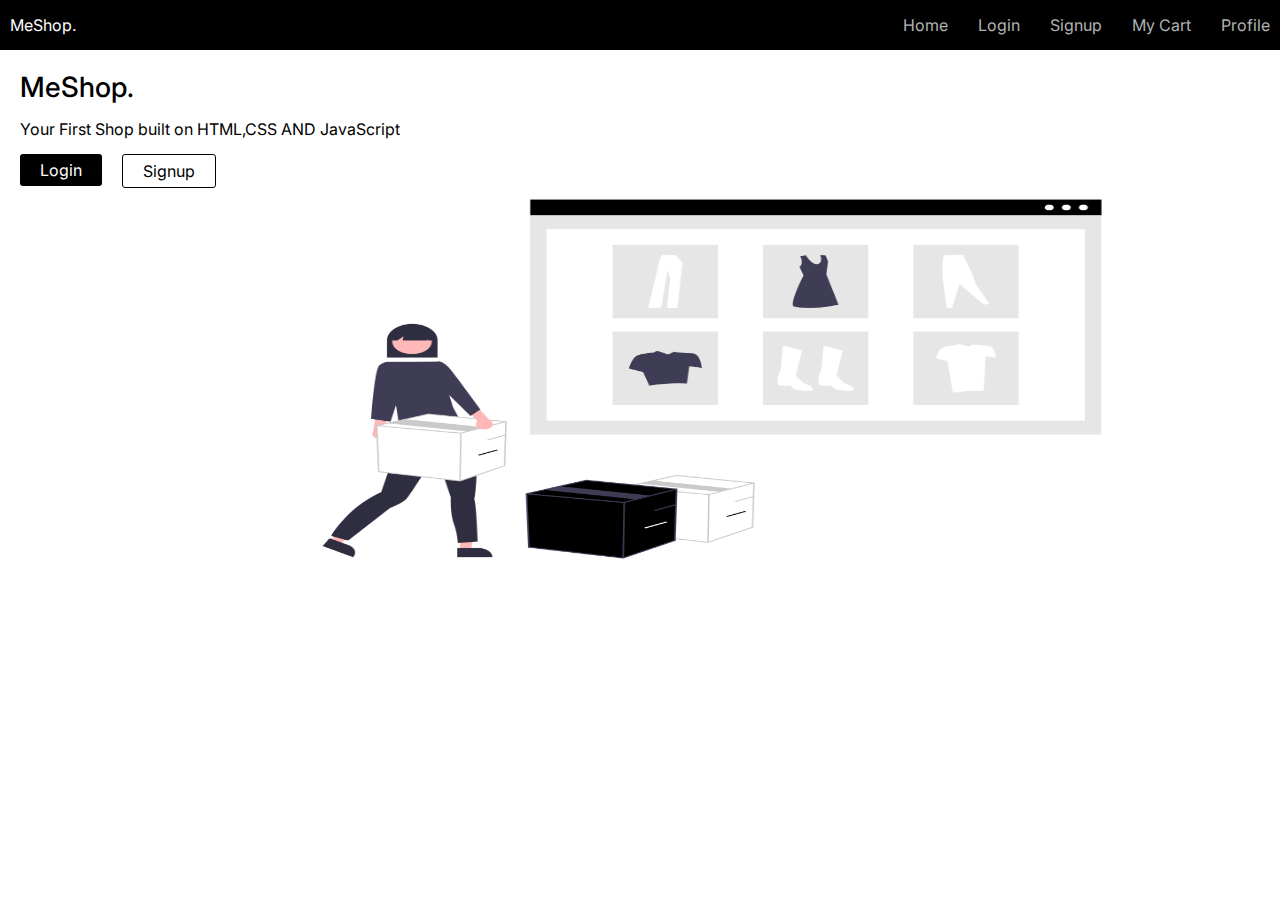
<file: index.html>
<!DOCTYPE html>
<html lang="en">
<head>
    <meta charset="UTF-8">
    <meta http-equiv="X-UA-Compatible" content="IE=edge">
    <meta name="viewport" content="width=device-width, initial-scale=1.0">
    <link rel="stylesheet" href="./index.css">
    <title>shopping_cart</title>
</head>
<body>
    <nav>
        <div class="brand">
            <a href="/">MeShop.</a>
        </div>
        <div class="nav-links">
            <a href="#">Home</a>
            <a href="./loginpage/login.html">Login</a>
            <a href="./singup/signup.html">Signup</a>
            <a href="#" id="mycart">My Cart</a>
            <a  id="myprofile" href="#">Profile</a>
        </div>
    </nav>
    <div class="meshop">
        <p>MeShop.</p>
        <p>Your First Shop built on HTML,CSS AND JavaScript</p>
        <div class="meshop-login">
            <div class="btns">
                <button id="login">Login</button>
                <button id="signup">Signup</button>
            </div>
            <img src="./landingPagePic.png" alt="">
        </div>
    </div>
    <script src="./index.js"></script>
</body>
</html>
</file>
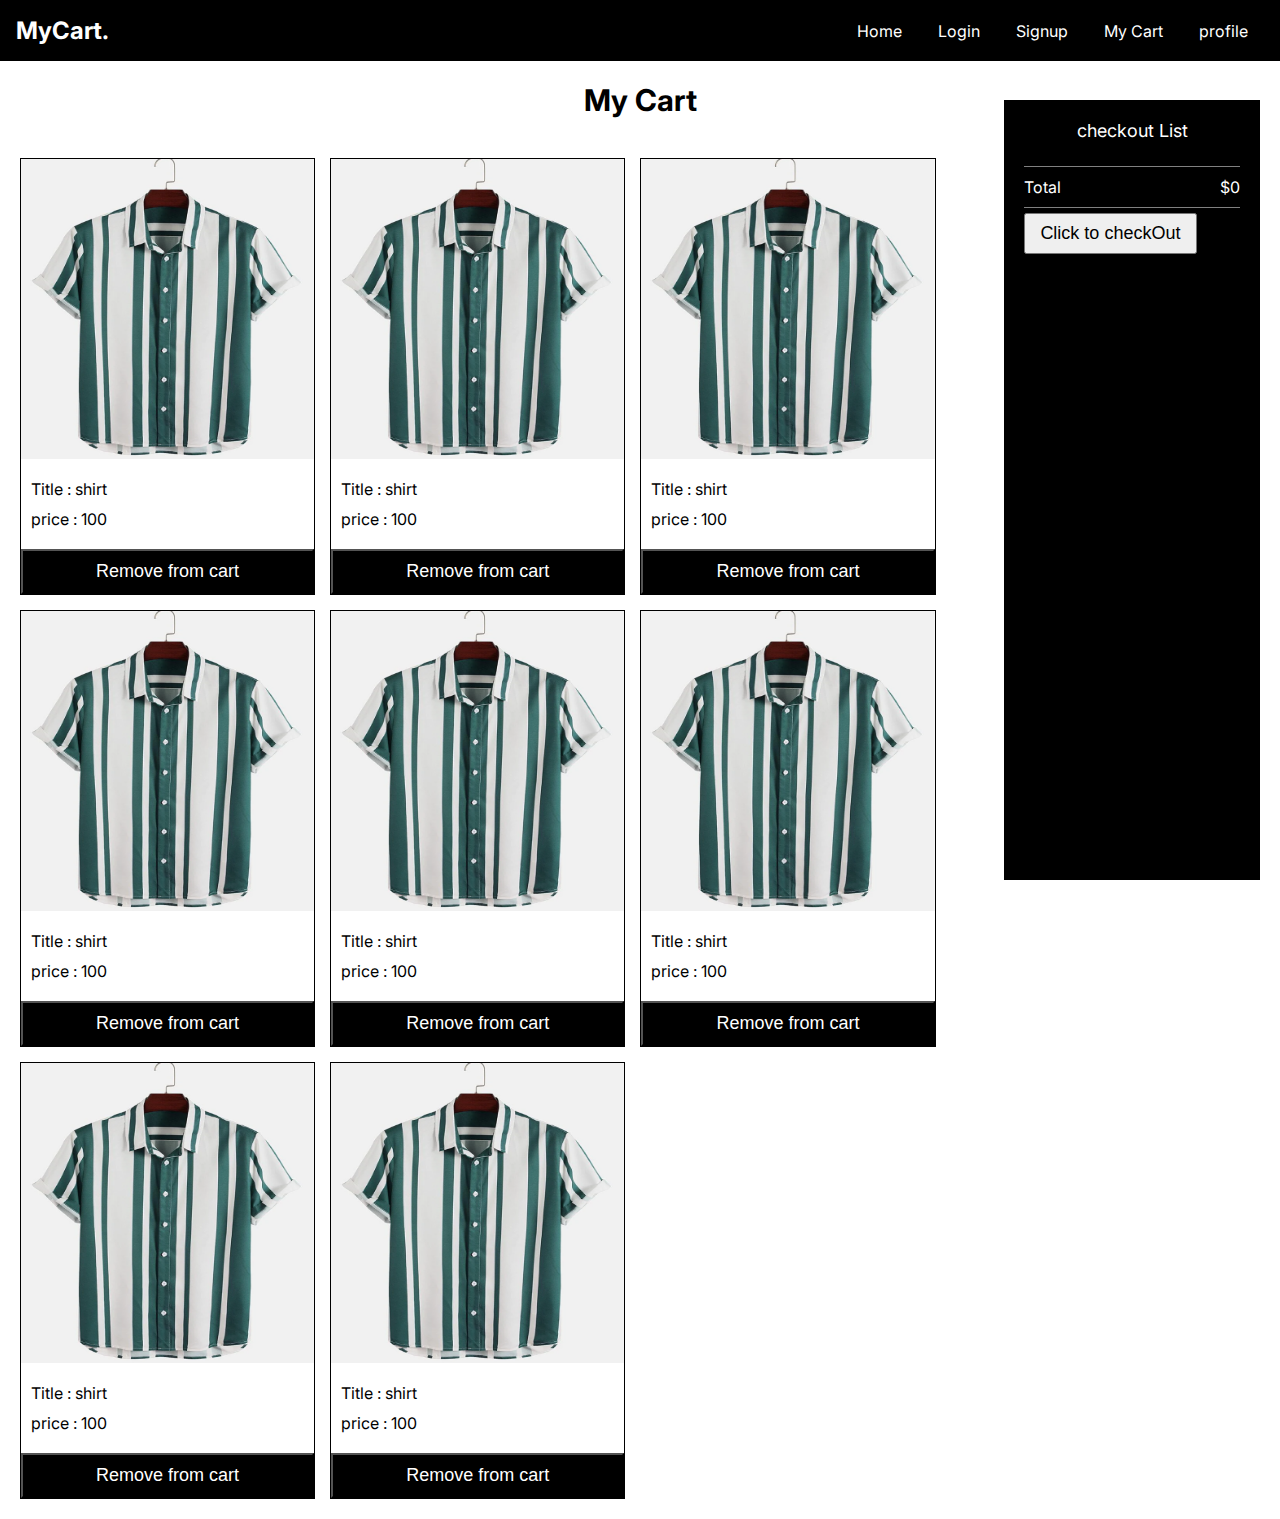
<file: cart/cart.html>
<!DOCTYPE html>
<html lang="en">
<head>
    <meta charset="UTF-8">
    <meta http-equiv="X-UA-Compatible" content="IE=edge">
    <meta name="viewport" content="width=device-width, initial-scale=1.0">
    <link rel="stylesheet" href="./cart.css">
    <title>Document</title>
</head>
<body>
    <nav>
        <div class="brand">
          <a href="/">MyCart.</a>
        </div>
        <div class="nav-items">
          <a href="../shop/shop.html">Home</a>
          <a href="../loginpage/login.html">Login</a>
          <a href="../singup/signup.html">Signup</a>
          <a href="#">My Cart</a>
          <a href="../profile/profile.html">profile</a>
        </div>
      </nav>
      <div class="mycart">My Cart</div>
      <div id="empty"></div>
      <main>
        <div class="itemsList" id="itemsList">
                <div class="itemcontainer" id="item">
                    <img src="./tshirt.png" alt="">
                    <div class="info">
                        <p>Title : shirt</p>
                        <p>price : 100</p>
                    </div>
                    
                    <button>Remove from cart</button>
                </div>
                <div class="itemcontainer">
                    <img src="./tshirt.png" alt="">
                    <div class="info">
                        <p>Title : shirt</p>
                        <p>price : 100</p>
                    </div>
                    
                    <button>Remove from cart</button>
                </div>
                <div class="itemcontainer">
                    <img src="./tshirt.png" alt="">
                    <div class="info">
                        <p>Title : shirt</p>
                        <p>price : 100</p>
                    </div>
                    
                    <button>Remove from cart</button>
                </div>
                <div class="itemcontainer">
                    <img src="./tshirt.png" alt="">
                    <div class="info">
                        <p>Title : shirt</p>
                        <p>price : 100</p>
                    </div>
                    
                    <button>Remove from cart</button>
                </div>
                <div class="itemcontainer">
                    <img src="./tshirt.png" alt="">
                    <div class="info">
                        <p>Title : shirt</p>
                        <p>price : 100</p>
                    </div>
                    
                    <button>Remove from cart</button>
                </div>
                <div class="itemcontainer">
                    <img src="./tshirt.png" alt="">
                    <div class="info">
                        <p>Title : shirt</p>
                        <p>price : 100</p>
                    </div>
                    
                    <button>Remove from cart</button>
                </div>
                <div class="itemcontainer">
                    <img src="./tshirt.png" alt="">
                    <div class="info">
                        <p>Title : shirt</p>
                        <p>price : 100</p>
                    </div>
                    
                    <button>Remove from cart</button>
                </div>
                <div class="itemcontainer">
                    <img src="./tshirt.png" alt="">
                    <div class="info">
                        <p>Title : shirt</p>
                        <p>price : 100</p>
                    </div>
                    
                    <button id="remove">Remove from cart</button>
                </div>

            </div>
            <div class="right">
                <div>checkout List</div>
                <div id="purchaseitems">
                    
                </div>
                <div class="total">
                    <span>Total</span>
                    <span id="price">$0</span>
                </div>
                <button id="checkOut">Click to checkOut</button>
            </div>
      </main>
    <script src="./cart.js"></script>
</body>
</html>
</file>
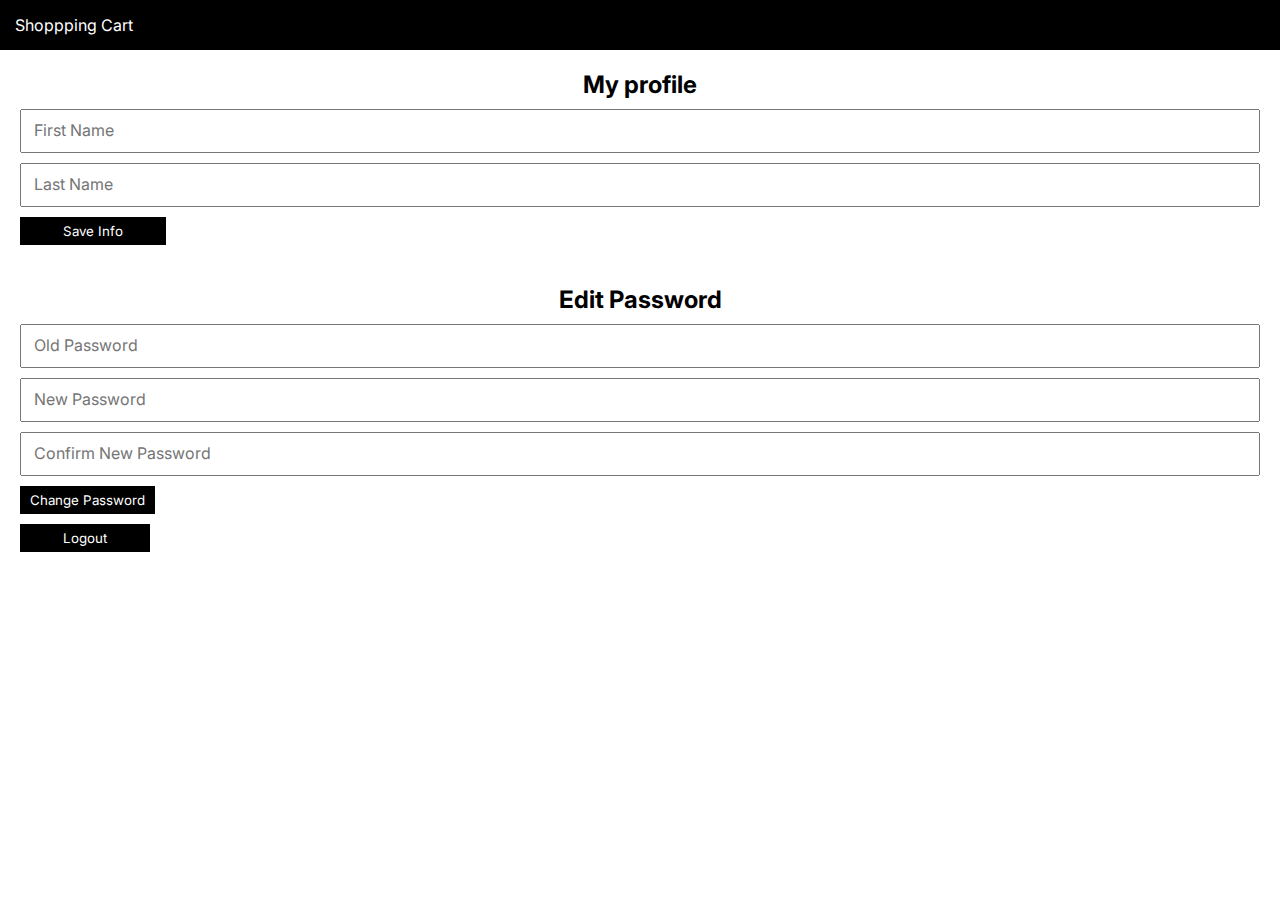
<file: profile/profile.html>
<!DOCTYPE html>
<html lang="en">
<head>
    <meta charset="UTF-8">
    <meta http-equiv="X-UA-Compatible" content="IE=edge">
    <meta name="viewport" content="width=device-width, initial-scale=1.0">
    <link rel="stylesheet" href="./profile.css">
    <title>Profile</title>
</head>
<body>
   <nav>
    <a href="../shop/shop.html">Shoppping Cart</a>
   </nav> 
   <div class="myprofile">
    <h2>My profile</h2>
    <input type="text" id="firstname" placeholder="First Name">
    <input type="text" id="lastname" placeholder="Last Name">
    <div id="error"></div>
    <button id="save">Save Info</button>
   </div>
   <div class="editpass">
    <h2>Edit Password</h2>
    <input type="password" id="oldPassword" placeholder="Old Password">
    <input type="password" id="newPassword" placeholder="New Password">
    <input type="password" id="confirmPassword" placeholder="Confirm New Password">
    <div id="pass"></div>
    <button id="change_password">Change Password</button>
    <button id="logout">Logout</button>

   </div>

   <script src="./profile.js"></script>
</body>
</html>
</file>
<file: index.css>
@import url('https://fonts.googleapis.com/css2?family=Inter&display=swap');

*{
    margin:0;
    font-family: 'Inter', sans-serif;
}

nav{
    background-color: black;
    color:white;
    padding:15px 10px;
    display: flex;
    justify-content: space-between;
}

nav .nav-links{
    display: flex;
    gap:30px;
}

nav a{
    text-decoration: none;
    color:#b2b2b2;
}

nav .brand a{
    color:white;
}

.meshop{
    display: flex;
    flex-direction: column;
    gap:15px;
    padding: 20px;
}

.meshop p:nth-child(1){
    font-weight: 500;
    font-size: 28px;
}

.meshop-login{
    display: flex;

}

.meshop-login .btns{
    display: flex;
    align-items: flex-start;
    gap:20px;
}

.meshop-login .btns button{
   background-color: black;
   color:white;
   padding:6px 20px;
   border-radius: 3px;
   font-size: 16px;
   border:none;
   transition: .5s;

}

.meshop-login .btns button:hover{
    transform: scaleX(1.1) scaleY(1.1);
   
}
.meshop-login img{
    height:450px;
    width:80%;
}

#signup{
    background-color: white;
    color:black;
    border:1px solid black;
}
</file>
<file: cart/cart.css>
@import url("https://fonts.googleapis.com/css2?family=Inter:wght@100;200;300;400;500;600;700;800;900&display=swap");

* {
  padding: 0;
  margin: 0;
  box-sizing: border-box;
}

body {
  font-family: "Inter", sans-serif;
  overflow-x: hidden;
}

a {
  color: white;
  text-decoration: none;
}


nav {
    display: flex;
    justify-content: space-between;
    align-items: center;
    color: white;
    position: sticky;
    z-index: 100;
    top: 0;
  
    background-color: black;
    border-bottom: 1px solid white;
    padding: 1rem;
    font-size: 1rem;
  }
  
  nav .brand {
    font-size: 1.5rem;
    font-weight: bold;
  }
  
  nav .nav-items a {
    margin: 0 1rem;
  }

  nav .nav-items a:hover{
    color:blue;
    cursor: pointer;
  }

  .mycart{
    text-align: center;
    margin:20px 0;
    font-size: 30px;
    font-weight: bold;
  }

  main{
    display: flex;
    gap:10px;
    width: 100vw;
    
  }

  main .itemsList{
    display: flex;
    flex-wrap: wrap;
    gap:15px;
   width:80%;
    padding:20px;
    

}

main .itemsList .itemcontainer{
    display: flex;
    flex-direction: column;
    gap:10px;
    width:30%;
    border:1px solid black;

}

#empty{
  display: none;
  font-weight: bold;
  font-size: 28px;
  text-align: center;
}
main .itemcontainer img{
    max-width: 100%;
    height:300px;
}

main .itemcontainer .info{
    padding:10px;
    display: flex;
    flex-direction: column;
    gap:10px;
}

main .itemcontainer button{
    background-color: black;
    color:white;
    padding:10px ;
    text-align: center;
    font-size: 18px;
}

main .right{
    position: fixed;
    background-color: black;
    top:100px;
    right:20px;
    bottom: 20px;
   width:20%;
   display: flex;
   flex-direction: column;
 
   gap:5px;
    color:white;
    padding:20px ;
}

.right>div:nth-child(1){
    text-align: center;
    font-size: 18px;
    margin-bottom: 15px;
}

.right>div:nth-child(2){
  display: flex;
  flex-direction: column;
  gap:5px;
}


.right button{
    font-size: 18px;
    width:80%;
    text-align: center;
    padding: 8px;
    white-space: wrap;
}

.right #purchaseitems div,.total{

  display: flex;
  flex-direction: row;
  justify-content: space-between;
}

.total{
  
  border-top:1px solid grey;
  border-bottom: 1px solid grey;
  padding:10px 0;
}
</file>
<file: profile/profile.css>
@import url('https://fonts.googleapis.com/css2?family=Inter&display=swap');

*{
    margin:0;
    font-family: 'Inter', sans-serif;
}
nav{
    background-color: black;
    padding:15px;
}

nav a{
    color:white;
    text-decoration: none;
}

nav a:hover{
    color:blue;
    cursor: pointer;
  }

.myprofile,.editpass{
    display: flex;
    flex-direction: column;
    padding:20px;
    gap:10px;
}

input{
    padding:12px;
}

input:focus{
    outline: none;
}
input::placeholder{
    font-size: 16px;
}

button{
    align-self: flex-start;
    background-color: black;
    border:none;
    color:white;
    padding:6px 43px;
}

h2{
    text-align: center;
}

#change_password{
    padding:6px 10px;
}

.change_border{
    border:1px solid red;
}

.border{
    border:1px solid black;
}

#error{
    display: none;
    color:red;
}

#pass{
    display: none;
    color:red;
}
</file>
